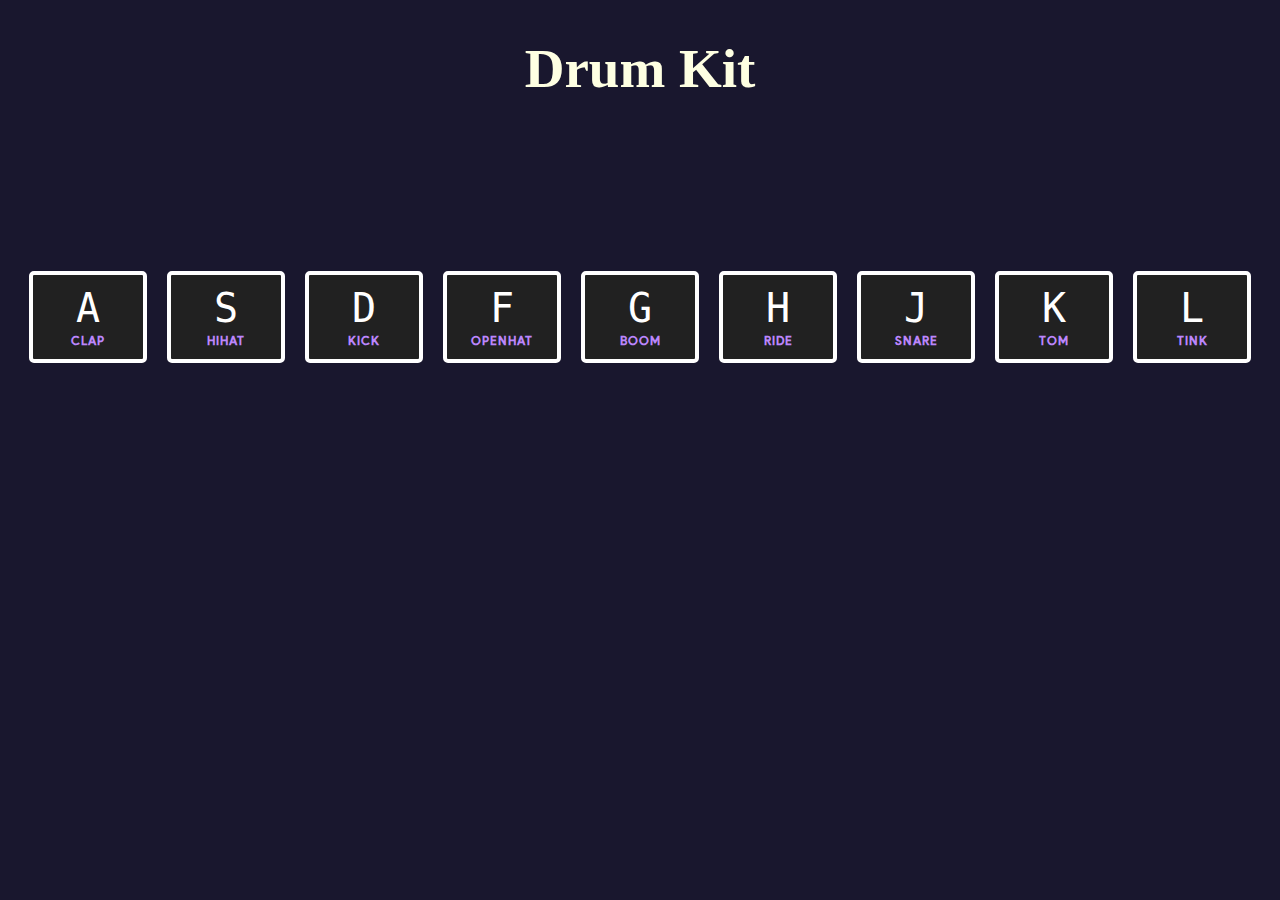
<file: JavaScript Projects/#01Day 0517/01 - Drum Kit/index.html>
<!DOCTYPE html>
<html lang="en">

<head>
  <meta charset="UTF-8">
  <title>Drum Kit</title>
  <link rel="stylesheet" href="style.css">
  <link rel="icon" href="assets/drum.png">
  <link rel="icon" href="assets/favicon.png">
</head>

<body>
  <h1 id="title">Drum Kit</h1>
  <div class="keys">
    <div data-key="65" class="A key">
      <kbd>A</kbd>
      <span class="sound">clap</span>
    </div>
    <div data-key="83" class="S key">
      <kbd>S</kbd>
      <span class="sound">hihat</span>
    </div>
    <div data-key="68" class="D key">
      <kbd>D</kbd>
      <span class="sound">kick</span>
    </div>
    <div data-key="70" class="F key">
      <kbd>F</kbd>
      <span class="sound">openhat</span>
    </div>
    <div data-key="71" class="G key">
      <kbd>G</kbd>
      <span class="sound">boom</span>
    </div>
    <div data-key="72" class="H key">
      <kbd>H</kbd>
      <span class="sound">ride</span>
    </div>
    <div data-key="74" class="J key">
      <kbd>J</kbd>
      <span class="sound">snare</span>
    </div>
    <div data-key="75" class="K key">
      <kbd>K</kbd>
      <span class="sound">tom</span>
    </div>
    <div data-key="76" class="L key">
      <kbd>L</kbd>
      <span class="sound">tink</span>
    </div>
  </div>

  <audio data-key="65" src="sounds/clap.wav"></audio>
  <audio data-key="83" src="sounds/hihat.wav"></audio>
  <audio data-key="68" src="sounds/kick.wav"></audio>
  <audio data-key="70" src="sounds/openhat.wav"></audio>
  <audio data-key="71" src="sounds/boom.wav"></audio>
  <audio data-key="72" src="sounds/ride.wav"></audio>
  <audio data-key="74" src="sounds/snare.wav"></audio>
  <audio data-key="75" src="sounds/tom.wav"></audio>
  <audio data-key="76" src="sounds/tink.wav"></audio>


  <script src="main.js"></script>

</body>

</html>
</file>
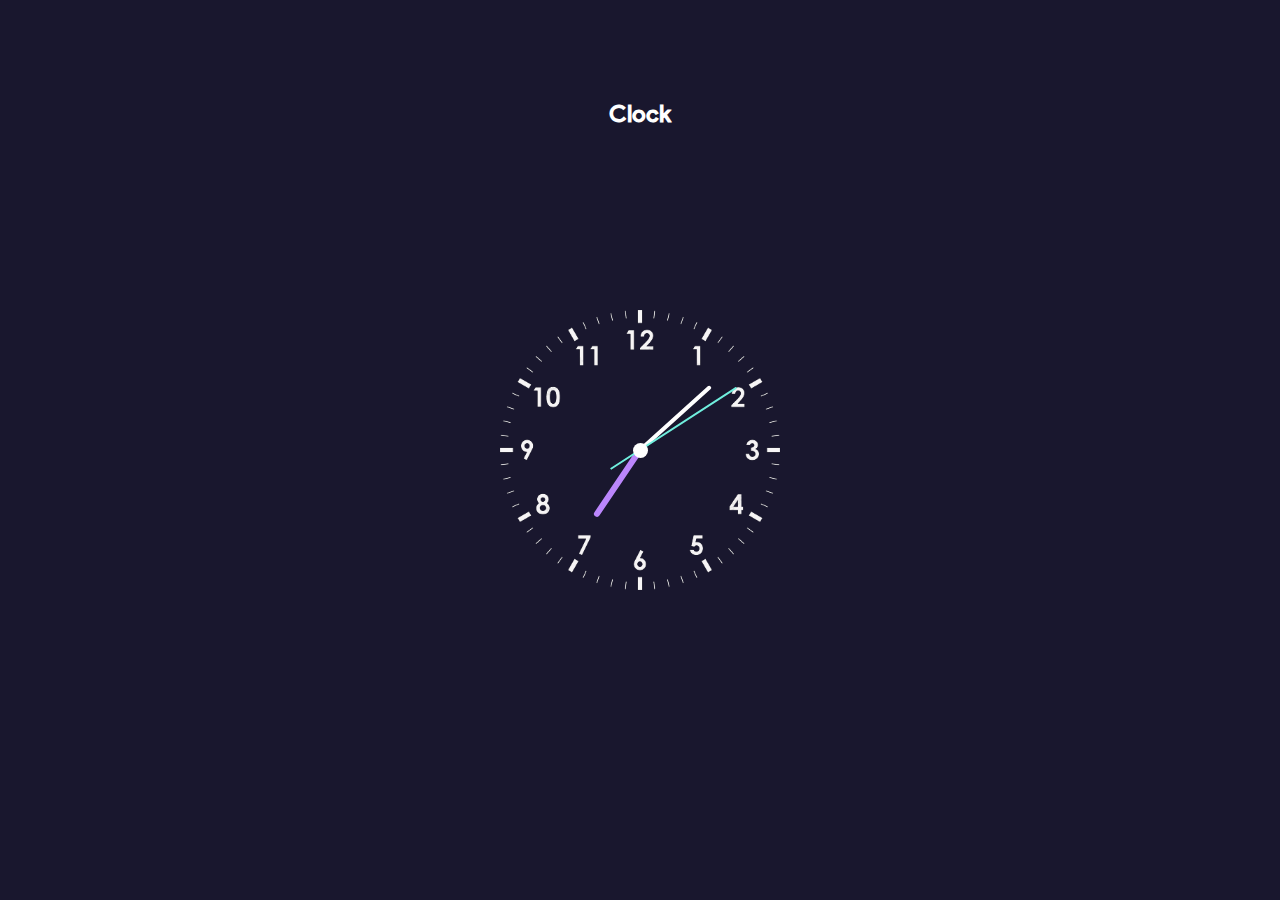
<file: JavaScript Projects/#01Day 0517/02 - Clock/index.html>
<!DOCTYPE html>
<html lang="en">

<head>
  <meta charset="UTF-8" />
  <meta http-equiv="X-UA-Compatible" content="IE=edge" />
  <meta name="viewport" content="width=device-width, initial-scale=1.0" />
  <title>Clock</title>
  <link rel="stylesheet" href="style.css" />
  <link rel="icon" href="assets/favicon.png">

</head>

<body>
  <h2 class="heading">
    Clock
  </h2>
  <div class="clock">
    <div class="hour">
      <div class="hr" id="hr"></div>
    </div>
    <div class="min">
      <div class="mn" id="mn"></div>
    </div>
    <div class="sec">
      <div class="sc" id="sc"></div>
    </div>
  </div>




  <script type="text/javascript">
    const deg = 6;
    // getting all hands of clock from html through id
    const hr = document.querySelector('#hr')
    const mn = document.querySelector('#mn');
    const sc = document.querySelector('#sc');

    setInterval(() => {
      let day = new Date();

      //setting the actual seconds minutes and hour in clock

      let ms = day.getMilliseconds() * deg;
      let hh = day.getHours() * 30;
      let mm = day.getMinutes() * deg;
      let ss = day.getSeconds() * deg + ms / 1000;

      //changing the degrees in the style as per the time

      hr.style.transform = `rotateZ(${(hh) + (mm / 12)}deg)`;
      mn.style.transform = `rotateZ(${mm}deg)`;
      sc.style.transform = `rotateZ(${ss}deg)`;

    }, 1);
  </script>
</body>

</html>
</file>
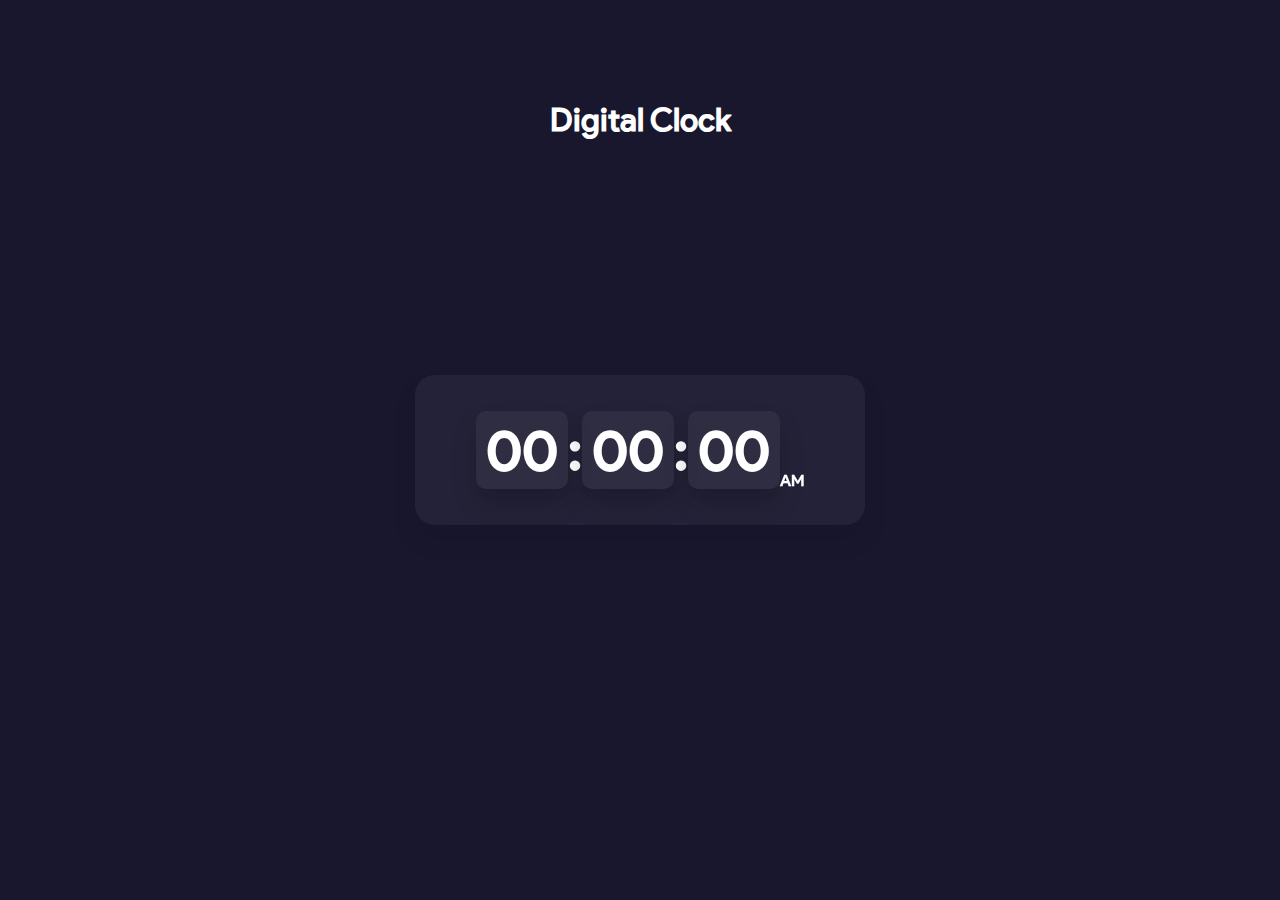
<file: JavaScript Projects/#02Day 0520/04 - Digital Clock/index.html>
<!DOCTYPE html>
<html lang="en">
  <head>
    <meta charset="UTF-8" />
    <meta http-equiv="X-UA-Compatible" content="IE=edge" />
    <meta name="viewport" content="width=device-width, initial-scale=1.0" />
    <title>Digital Clock</title>
    <link rel="stylesheet" href="style.css" />
    <link rel="shortcut icon" href="assets/favicon.png" type="image/x-icon" />
    <script src="script.js" defer></script>
  </head>
  <body>
    <section>
      <h3 class="heading">Digital Clock</h3>
      <div class="clock">
        <div class="container">
          <h2 id="hour">00</h2>
          <h2 class="dot">:</h2>
          <h2 id="minute">00</h2>
          <h2 class="dot">:</h2>
          <h2 id="seconds">00</h2>
          <span id="ampm">AM</span>
        </div>
      </div>
    </section>

  </body>
</html>
</file>
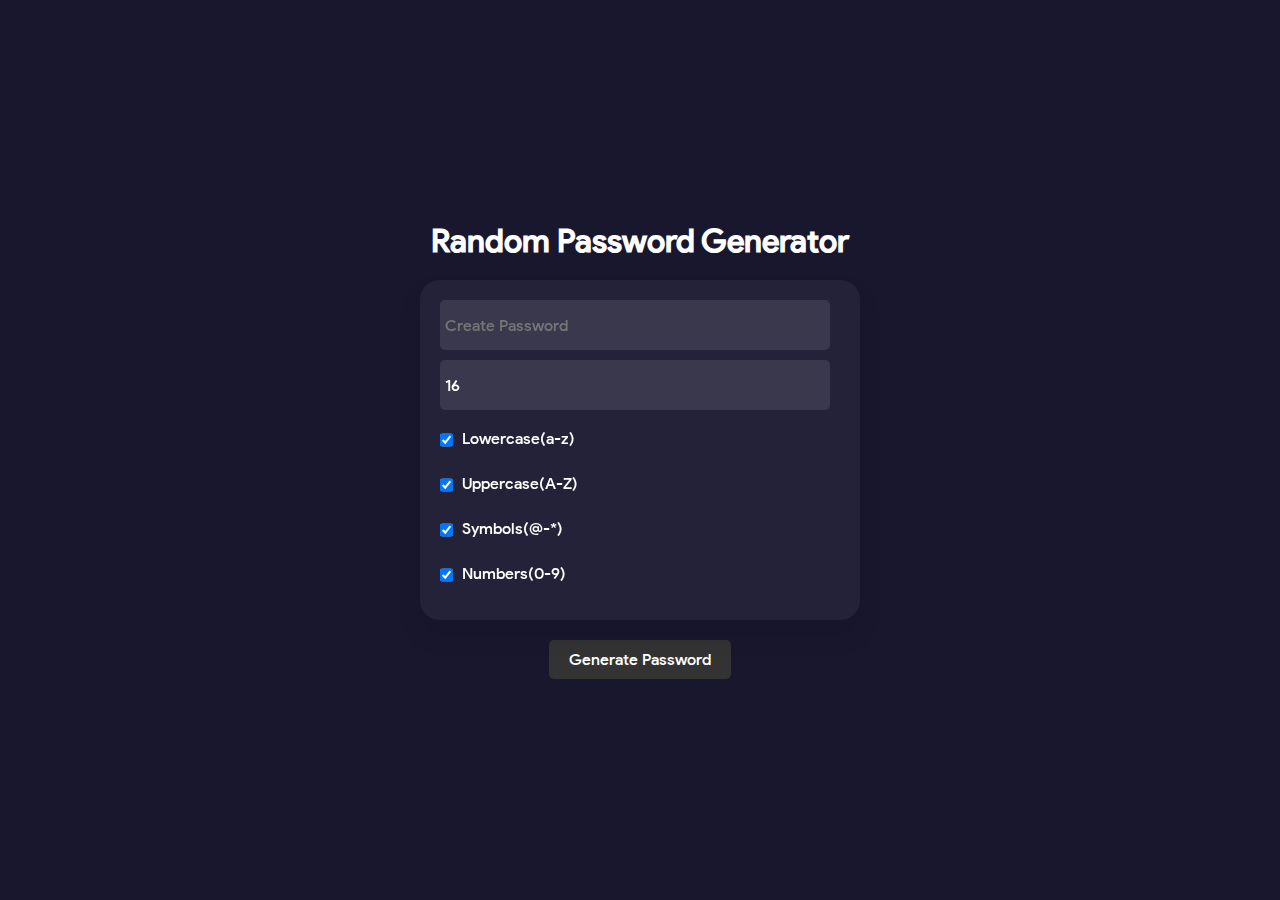
<file: JavaScript Projects/#02Day 0520/05 - Random Password Generator/index.html>
<!DOCTYPE html>
<html lang="en">
<head>
    <meta charset="UTF-8">
    <meta http-equiv="X-UA-Compatible" content="IE=edge">
    <meta name="viewport" content="width=device-width, initial-scale=1.0">
    <link rel="stylesheet" href="style.css">
    <link rel="shortcut icon" href="assets/favicon.png" type="image/x-icon">
    <script src="main.js"></script>
    <title>Random Password Generator</title>
</head>
<body>
  <div class="container">
    <h2>Random Password Generator</h2>
    <div class="inputBox">
        <input type="text" name="" placeholder="Create Password" id="password" readonly="">
        <input type="number" id="length" min="8" max="32" value="16" placeholder="Enter Number of Characters">
        <label><input type="checkbox" id="includeLowercase" checked> Lowercase(a-z)</label>
        <label><input type="checkbox" id="includeUppercase" checked> Uppercase(A-Z)</label>
        <label><input type="checkbox" id="includeSymbols" checked> Symbols(@-*)</label>
        <label><input type="checkbox" id="includeNumbers" checked> Numbers(0-9)</label>
        
    </div>
    <div id="btn" onclick="getPassword();">Generate Password</div>
  </div>


</body>
</html>
</file>
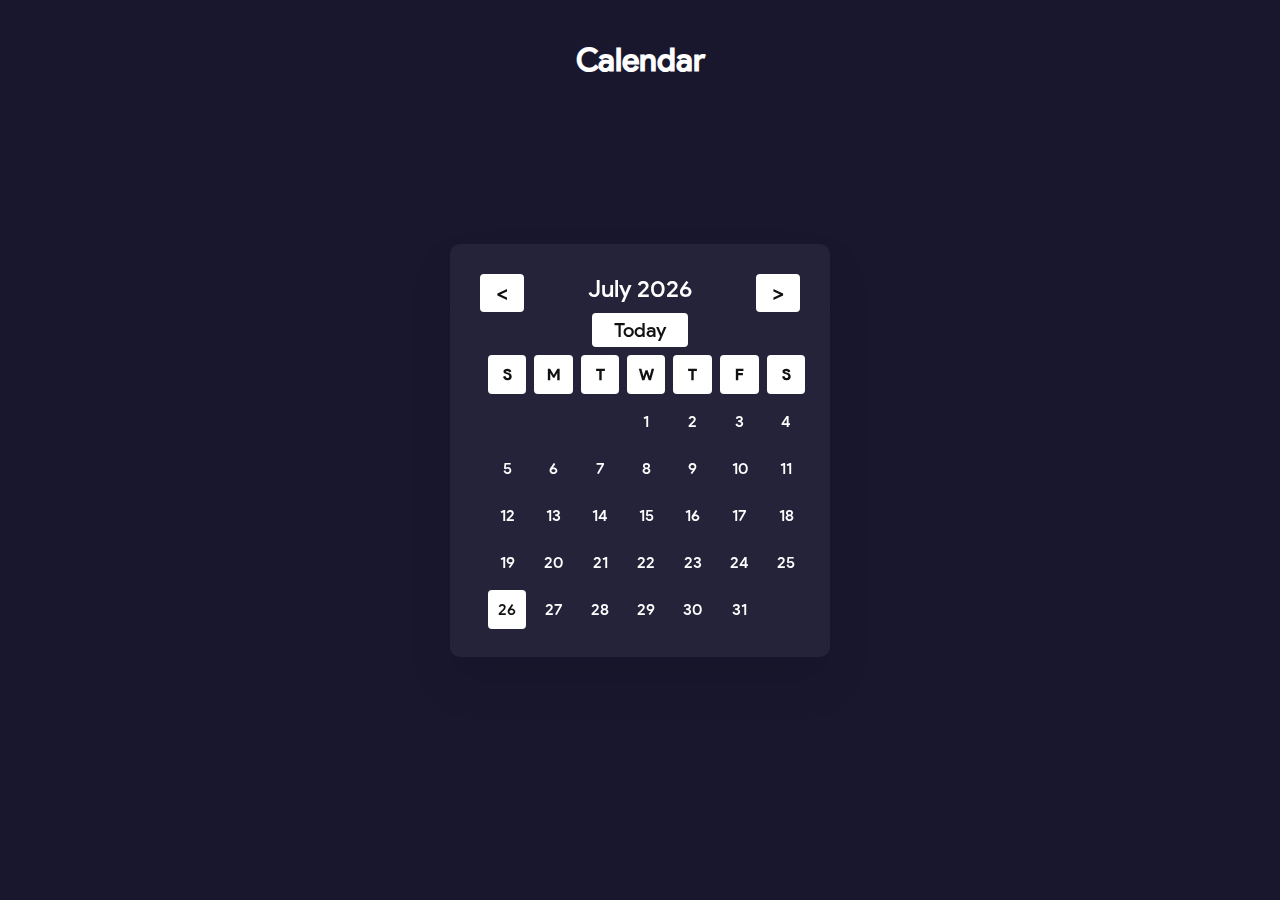
<file: JavaScript Projects/#02Day 0520/06 - Calendar/index.html>
<!DOCTYPE html>
<html lang="en">
<head>
    <meta charset="UTF-8">
    <meta http-equiv="X-UA-Compatible" content="IE=edge">
    <meta name="viewport" content="width=device-width, initial-scale=1.0">
    <link rel="stylesheet" href="style.css">
    <link rel="stylesheet" href="dycalendar.css">
    <link rel="shortcut icon" href="assets/calendar.png" type="image/x-icon">
    <title>Calendar</title>
</head>
<body>
    <section>
        <h1>Calendar</h1>
        <div class="box">
            <div class="container">
                <div id="dycalendar" ></div>
            </div>
        </div>
    </section>

    <script src="dycalendar.js"></script>
    <script src="main.js"></script>
</body>
</html>
</file>
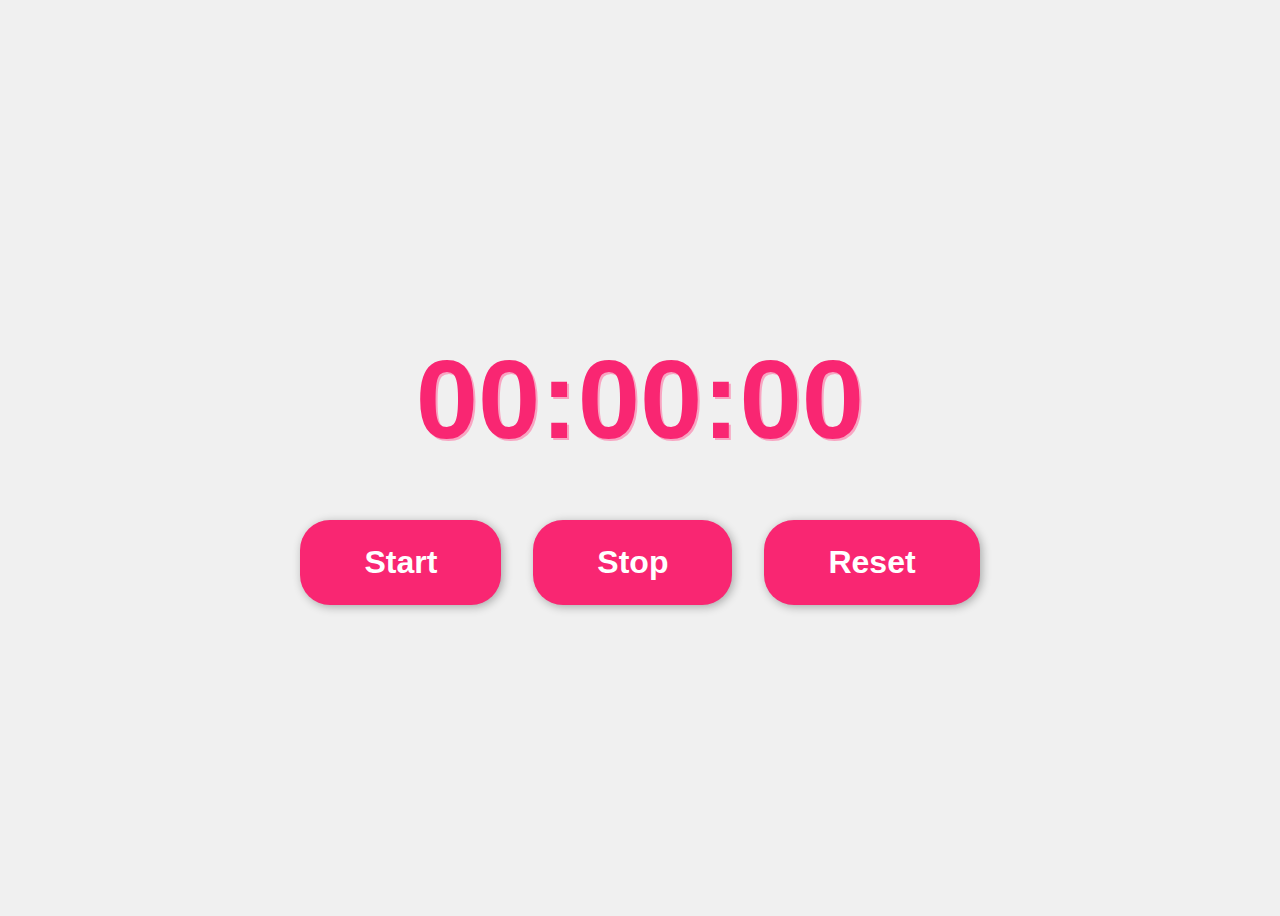
<file: JavaScript Projects/#03Day 0521/07 - Stopwatch/index.html>
<!DOCTYPE html>
<html lang="en">
<head>
    <meta charset="UTF-8">
    <meta http-equiv="X-UA-Compatible" content="IE=edge">
    <meta name="viewport" content="width=device-width, initial-scale=1.0">
    <title>Stopwatch</title>
    <link rel="stylesheet" href="style.css">
</head>
<body>

    <div id="timer">00:00:00</div>
    <div id="buttons">
        <button id="start">Start</button>
        <button id="stop">Stop</button>
        <button id="reset">Reset</button>
    </div>
    <script src="index.js"></script>
</body>
</html>
</file>
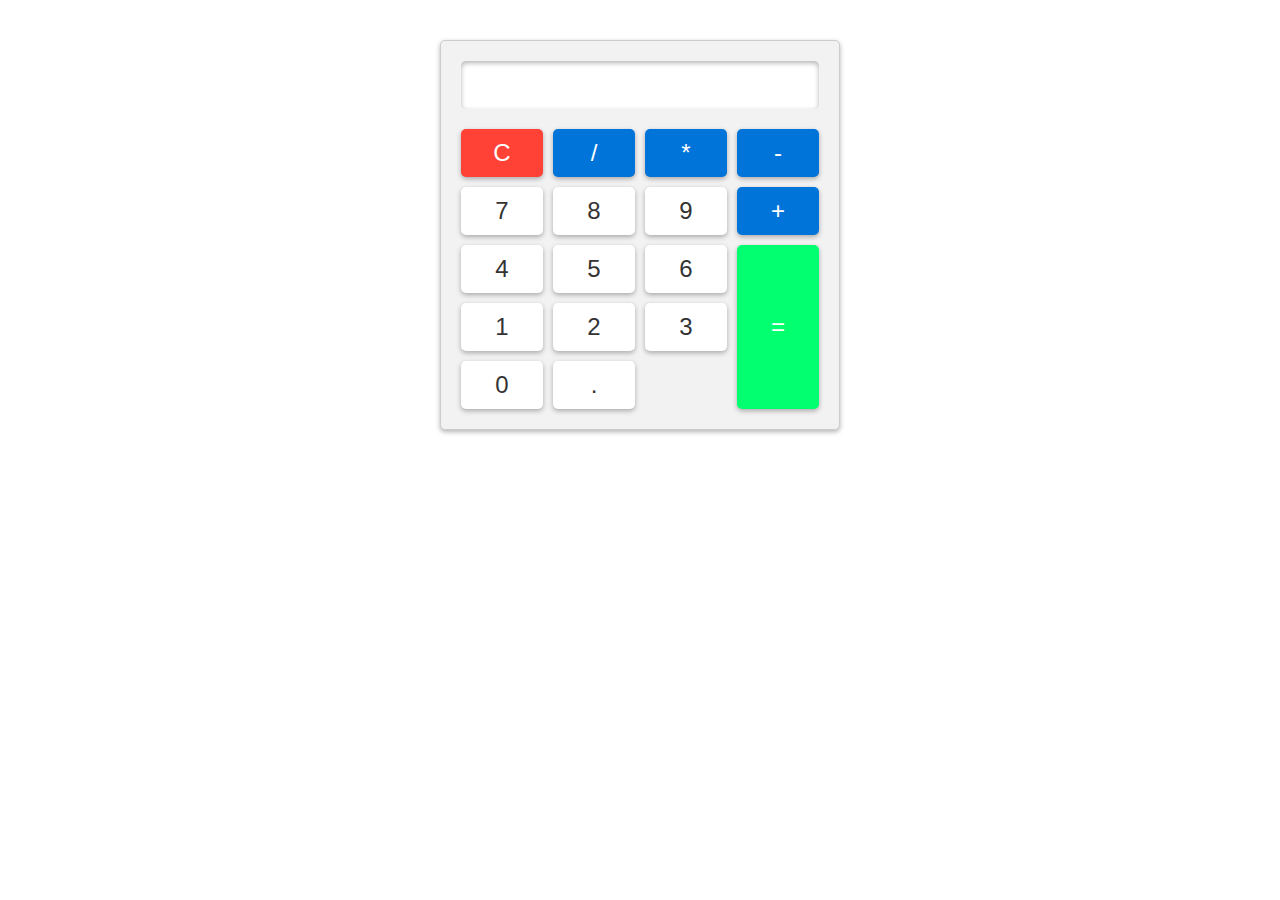
<file: JavaScript Projects/#03Day 0521/09 - Basic Calculator/index.html>
<!DOCTYPE html>
<html lang="en">
<head>
    <meta charset="UTF-8">
    <meta http-equiv="X-UA-Compatible" content="IE=edge">
    <meta name="viewport" content="width=device-width, initial-scale=1.0">
    <title>Basic Calculator</title>
    <link rel="stylesheet" href="style.css">
</head>
<body>
    <div class="calculator">
        <input type="text" id="result" readonly>
        <div class="buttons">
            <button class="clear">C</button>
            <button class="operator">/</button>
            <button class="operator">*</button>
            <button class="operator">-</button>
            <button class="number">7</button>
            <button class="number">8</button>
            <button class="number">9</button>
            <button class="operator">+</button>
            <button class="number">4</button>
            <button class="number">5</button>
            <button class="number">6</button>
            <button class="equals">=</button>
            <button class="number">1</button>
            <button class="number">2</button>
            <button class="number">3</button>
            <button class="number">0</button>
            <button class="decimal">.</button>
        </div>
    </div>
    <script src="index.js"></script>
</body>
</html>
</file>
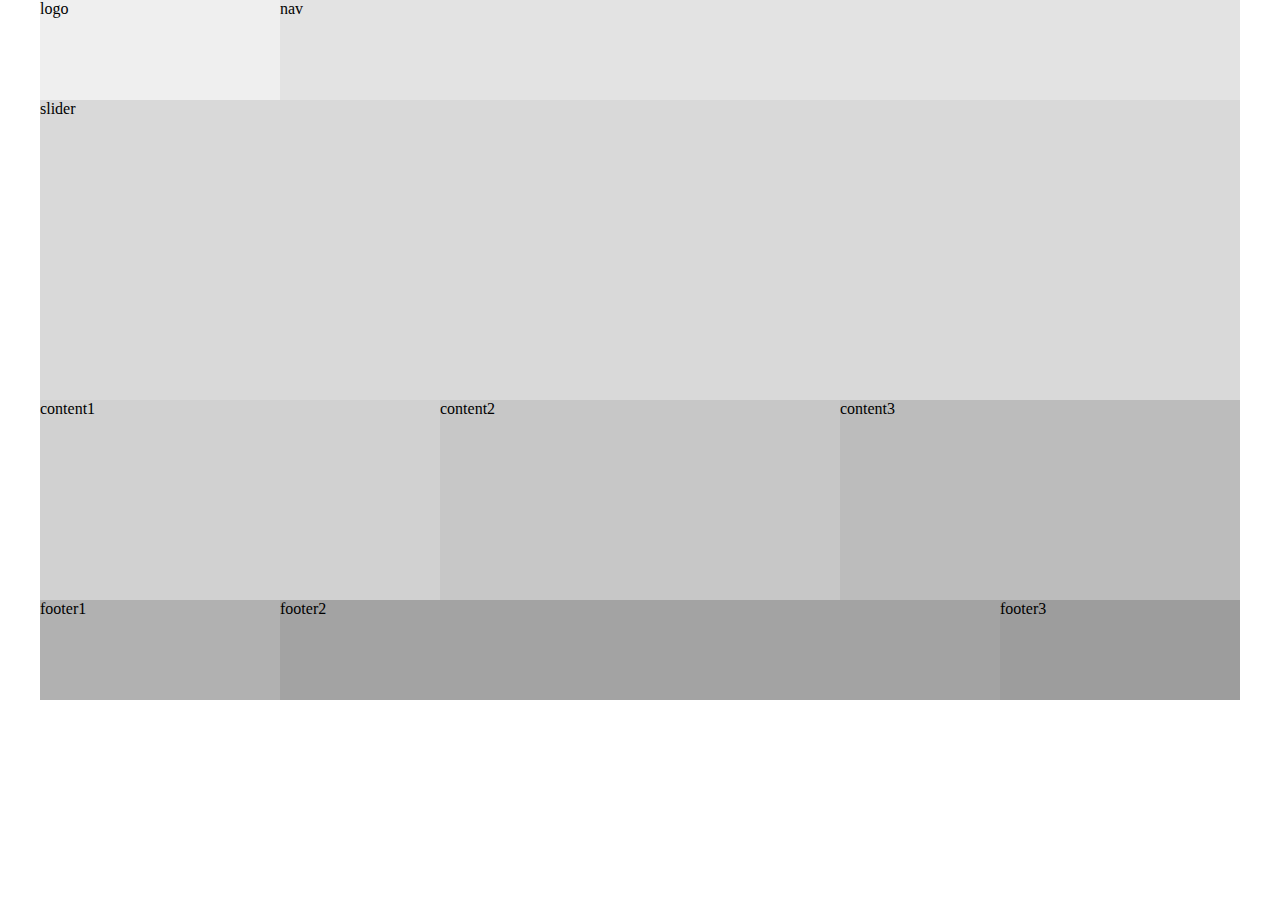
<file: WebD/Layout/A-1/index.html>
<!DOCTYPE html>
<html lang="en">
<head>
    <meta charset="UTF-8">
    <meta name="viewport" content="width=device-width, initial-scale=1.0">
    <title>A-1</title>
    <link rel="stylesheet" href="css/style.css">
</head>
<body>
    <div id="wrap">
        <div id="header">
            <div class="logo">logo</div>
            <div class="nav">nav</div>
        </div>
        <!-- header -->

        <div id="slider">slider
        </div>
        <!-- slider -->

        <div id="contents">
            <div class="content1">content1</div>
            <div class="content2">content2</div>
            <div class="content3">content3</div>
        </div>
        <!-- contents -->

        <div id="footer">
            <div class="footer1">footer1</div>
            <div class="footer2">footer2</div>
            <div class="footer3">footer3</div>
        </div>
    </div>
</body>
</html>
</file>
<file: JavaScript Projects/#01Day 0517/01 - Drum Kit/style.css>
body,
html {
  margin: 0;
  padding: 0;
  font-family: 'sans';
  font-size: 10px;
  background: #19172e;
  user-select: none;
}

@font-face {
  src: url('font/sans.ttf');
  font-family: 'sans';
}

h1 {
  font-size: 5.5rem;
  color: #FEFFE2;
  font-family: "Arvo", cursive;
  text-align: center;
}

span {
  font-weight: 100;
}

.keys {
  display: flex;
  flex: 1;
  min-height: 40vh;
  align-items: center;
  justify-content: center;
}

.key {
  border: .4rem solid white;
  border-radius: .5rem;
  margin: 1rem;
  font-size: 1.5rem;
  padding: 1rem .5rem;
  transition: all .07s ease;
  width: 10rem;
  text-align: center;
  color: white;
  background-color: #212121;
}

.playing {
  transform: scale(1.1);
  border-color: #bb86fc;
  box-shadow: 0 0 1rem #bb86fc;
}

kbd {
  display: block;
  font-size: 4rem;
}

.sound {
  font-size: 1.2rem;
  font-weight: 700;
  text-transform: uppercase;
  letter-spacing: .1rem;
  color: #bb86fc;
}

kbd {
  cursor: pointer;
}

footer {
  text-align: center;
  color: white;
  font-size: 1.5rem;
  position: absolute;
  left: 0;
  right: 0;
  bottom: 0;
  margin-bottom: 0;
  padding: 5px;
}

footer a:visited {
  color: inherit;
}
</file>
<file: JavaScript Projects/#01Day 0517/02 - Clock/style.css>
* {
  margin: 0;
  padding: 0;
  box-sizing: border-box;
}

body {
  display: flex;
  justify-content: center;
  align-items: center;
  min-height: 100vh;
  background: #19172e;
  font-family: "sans";

}

@font-face {
  src: url("font/sans.ttf");
  font-family: "sans";
}

.heading {
  color: white;
  text-align: center;
  position: absolute;
  left: 0;
  right: 0;
  top: 0;
  padding: 100px;
  line-height: 3vh;
}

.clock {
  width: 350px;
  height: 350px;
  display: flex;
  justify-content: center;
  align-items: center;
  background: url(assets/clock.png);
  background-size: cover;
}

.clock:before {
  content: "";
  position: absolute;
  width: 15px;
  height: 15px;
  background: #fff;
  border-radius: 50%;
  z-index: 10000;
}

.clock .hour,
.clock .min,
.clock .sec {
  position: absolute;
}

.clock .hour,
.hr {
  width: 160px;
  height: 160px;
}

.clock .min,
.mn {
  width: 190px;
  height: 190px;
}

.clock .sec,
.sc {
  width: 230px;
  height: 230px;
}

.hr,
.mn,
.sc {
  display: flex;
  justify-content: center;
  /* align-items: center; */
  position: absolute;
  border-radius: 50%;
}

.hr:before {
  content: "";
  position: absolute;
  width: 6px;
  height: 80px;
  background: #bb86fc;
  z-index: 10;
  border-radius: 6px 6px 0 0;
}

.mn:before {
  content: "";
  position: absolute;
  width: 4px;
  height: 90px;
  background: #fff;
  z-index: 11;
  border-radius: 6px 6px 0 0;
}

.sc:before {
  content: "";
  position: absolute;
  width: 2px;
  height: 150px;
  background: #70efde;
  z-index: 12;
  border-radius: 6px 6px 0 0;
}

footer {
  text-align: center;
  color: white;
  font-size: 1rem;
  position: absolute;
  bottom: 0;
  margin-bottom: 0;
  padding: 5px;
  line-height: 3vh;
}

footer a:visited {
  color: inherit;
}
</file>
<file: JavaScript Projects/#02Day 0520/04 - Digital Clock/style.css>
* {
  margin: 0;
  padding: 0;
  box-sizing: border-box;
  font-family: "sans";
}

@font-face {
  src: url("font/sans.ttf");
  font-family: "sans";
}

.heading {
  color: white;
  font-size: 2rem;
  text-align: center;
  position: absolute;
  top: 0;
  padding: 100px;
}

section {
  position: absolute;
  width: 100%;
  height: 100vh;
  background: #19172e;
  display: flex;
  justify-content: center;
  align-items: center;
}

.clock {
  position: relative;
  width: 450px;
  height: 150px;
  background: rgba(255, 255, 255, 0.05);
  box-shadow: 0 15px 25px rgba(0, 0, 0, 0.1);
  z-index: 1000;
  border-radius: 20px;
  backdrop-filter: blur(20px);
}

.clock .container {
  display: flex;
  justify-content: center;
  align-items: center;
  height: 100%;
}

.clock .container h2 {
  font-size: 3.5rem;
  color: #fff;
}

.clock .container h2:nth-child(odd) {
  padding: 5px 10px;
  border-radius: 10px;
  background: rgba(255, 255, 255, 0.05);
  box-shadow: 0 15px 25px rgba(0, 0, 0, 0.2);
}

#ampm {
  position: relative;
  top: 30px;
  font-size: 1rem;
  color: #fff;
  font-weight: 700;
}
</file>
<file: JavaScript Projects/#02Day 0520/05 - Random Password Generator/style.css>
* {
  padding: 0;
  margin: 0;
  font-family: "sans";
  user-select: none;
}

@font-face {
  src: url("font/sans.ttf");
  font-family: "sans";
}

.container {
  display: flex;
  flex-direction: column;
  align-items: center;
  justify-content: center;
  min-height: 100vh;
  background: #19172e;
}

h2 {
  color: white;
  font-size: 2rem;
  text-align: center;
  margin-bottom: 20px;
}

.inputBox {
  width: 400px;
  background: rgba(255, 255, 255, 0.05);
  box-shadow: 0 15px 25px rgba(0, 0, 0, 0.1);
  z-index: 1000;
  border-radius: 20px;
  backdrop-filter: blur(20px);
  padding: 20px;
}

.inputBox input[type="text"],
.inputBox input[type="number"],
.inputBox input[type="checkbox"] {
  width: calc(100% - 20px); 
  height: 40px;
  margin-bottom: 10px;
  padding: 5px;
  font-size: 1rem;
  border-radius: 5px;
  border: none;
  background: rgba(255, 255, 255, 0.1);
  color: white;
  outline: none;
}
.inputBox input[type="number"]::-webkit-inner-spin-button,
.inputBox input[type="number"]::-webkit-outer-spin-button {
  appearance: none;
  margin: 0;
}


.inputBox label {
  color: white;
  font-size: 1rem;
  display: block;
  margin-bottom: 5px; 
}

.inputBox input[type="checkbox"] {
  display: inline-block;
  width: auto;
  margin: 0 5px 0 0;
  vertical-align: middle;
}

#btn {
  cursor: pointer;
  color: #fff;
  background: #333;
  font-size: 1rem;
  padding: 10px 20px;
  border-radius: 5px;
  transition: background 0.3s ease;
  text-align: center;
  margin-top: 20px;
}

#btn:hover {
  background: #1e8e3e;
}

.name {
  text-decoration: none;
  color: white;
}

.ProjectName {
  color: white;
  text-decoration: none;
}
</file>
<file: JavaScript Projects/#02Day 0520/06 - Calendar/style.css>
* {
  margin: 0;
  padding: 0;
  box-sizing: border-box;
  font-family: "sans";
  user-select: none;
}

@font-face {
  font-family: "sans";
  src: url(font/sans.ttf);
}

section {
  position: relative;
  display: flex;
  justify-content: center;
  align-items: center;
  min-height: 100vh;
  background-color: #19172e;
  overflow: hidden;
}

h1 {
  position: absolute;
  top: 0;
  color: white;
  padding-top: 40px;
}

.box {
  position: relative;
  z-index: 1000;
}

.container {
  position: relative;
  width: 380px;
  min-height: 400px;
  background: #252339;
  box-shadow: 0 25px 45px rgba(0, 0, 0, 0.1);
  backdrop-filter: blur(25px);
  border-radius: 10px;
  display: flex;
  justify-content: center;
  align-items: center;
}

#dycalendar {
  width: 100%;
  padding: 20px;
}

#dycalendar table {
  width: 100%;
  margin-top: 10px;
  border-spacing: 8px;
}

#dycalendar table tr:nth-child(1) td {
  background: #fff;
  color: #111;
  border-radius: 4px;
  font-weight: 600;
}

#dycalendar table td {
  color: #fff;
  padding: 10px;
  cursor: pointer;
  border-radius: 4px;
}

#dycalendar table td:hover {
  background: #fff;
  color: #111 !important;
}

.dycalendar-month-container .dycalendar-today-date,
.dycalendar-target-date {
  background: #fff !important;
  color: #111 !important;
  border-radius: 8px;
}

.dycalendar-month-container
  .dycalendar-header
  .dycalendar-prev-next-btn.prev-btn {
  background: #fff;
  color: #111;
  width: 44px;
  height: 38px;
  left: 4px;
  border-radius: 4px;
  display: flex;
  justify-content: center;
  align-items: center;
  font-size: 24px;
}

.dycalendar-month-container
  .dycalendar-header
  .dycalendar-prev-next-btn.next-btn {
  background: #fff;
  color: #111;
  width: 44px;
  height: 38px;
  right: 4px;
  border-radius: 4px;
  display: flex;
  justify-content: center;
  align-items: center;
  font-size: 24px;
}

.dycalendar-month-container
  .dycalendar-today-btn {
    margin-top: 10px
}

.dycalendar-month-container
  .dycalendar-today-btn 
  .today-btn {
  background: #fff;
  color: #111;
  display: inline-block;
  width: 30%;
  border-radius: 4px;
  justify-content: center;
  font-size: 20px;
  padding: 5px;
}

.today-btn:hover {
  cursor: pointer;
}

.dycalendar-month-container .dycalendar-span-month-year {
  color: #fff;
  font-size: 1.5em;
  font-weight: 500;
}

footer {
  text-align: center;
  color: white;
  font-size: 1rem;
  position: absolute;
  left: 0;
  right: 0;
  bottom: 0;
  margin-bottom: 0;
  padding: 5px;
  line-height: 3vh;
}

footer a:visited {
  color: inherit;
}
</file>
<file: JavaScript Projects/#02Day 0520/06 - Calendar/dycalendar.css>
.dycalendar-container {
    display: inline-block;
    border : 1px solid #eee;
}

.dycalendar-container.round-edge {
    border-radius: 5%;
    -o-border-radius: 5%;
    -moz-border-radius: 5%;
    -webkit-border-radius: 5%;
}



/*================================== DAY CALENDAR ========================*/
/*
 * day calendar style
 *-------------------------------------------------*/
.dycalendar-day-container {
    padding : 10px;
    text-align : center;
    font-family : Arial;
}

.dycalendar-day-container div{
    padding : 0;
    margin-bottom : 10px;
}

.dycalendar-day-container .dycalendar-span-day {
    font-size : 110%;
}

.dycalendar-day-container .dycalendar-span-date {
    font-size : 250%;
}

.dycalendar-day-container .dycalendar-span-month-year {
    font-size : 90%
}

/*================================== DAY CALENDAR ENDS HERE ===============*/



/*================================== MONTH CALENDAR DEFAULT ========================*/

/*
 * month calendar style
 *-------------------------------------------------*/
.dycalendar-month-container {
    padding : 10px;
    text-align : center;
    font-family : Arial;
}

.dycalendar-month-container div{
    padding : 0;
    margin-bottom : -10px;
}

.dycalendar-month-container .dycalendar-header {
    position : relative;
}

.dycalendar-month-container .dycalendar-header .dycalendar-prev-next-btn {
    position : absolute;
    top : 0;
    cursor : pointer;
}

.dycalendar-month-container .dycalendar-header .dycalendar-prev-next-btn.prev-btn {
    left : 0;
}

.dycalendar-month-container .dycalendar-header .dycalendar-prev-next-btn.next-btn {
    right : 0;
}

.dycalendar-month-container .dycalendar-span-month-year {
    margin : 5px;
    cursor : pointer;
}

.dycalendar-month-container .dycalendar-body table tr td {
    padding : 5px;
}

.dycalendar-month-container .dycalendar-today-date,
.dycalendar-month-container .dycalendar-target-date {
    background-color: #111;
    color : #fff;
    border-radius: 2px;
}

/*================================== MONTH CALENDAR ENS HERE ===============*/
</file>
<file: JavaScript Projects/#03Day 0521/07 - Stopwatch/style.css>
body {
  background-color: #f0f0f0;
  font-family: "Poppins", sans-serif;
  display: flex;
  flex-direction: column;
  justify-content: center;
  min-height: 100vh;
  overflow: hidden;
  align-items: center;
}

#timer {
  font-size: 7rem;
  font-weight: 700;
  text-shadow: 2px 2px #f8a5c2;
  color: #f92672;
  width: 600px;
  text-align: center;
  margin: 40px auto;
}

#buttons {
  display: flex;
  justify-content: center;
}

button {
  background-color: #f92672;
  color: white;
  border: none;
  font-size: 2rem;
  font-weight: bold;
  padding: 1.5rem 4rem;
  margin: 1rem;
  border-radius: 30px;
  cursor: pointer;
  box-shadow: 2px 2px 10px rgba(0, 0, 0, 0.3);
  transition: all 0.2s;
}

button:hover {
  background-color: #f44583;
  box-shadow: 2px 2px 10px rgba(0, 0, 0, 0.5);
}

button[disabled] {
  opacity: 0.5;
  cursor: default;
}

@media (max-width: 800px) {
  #timer {
    font-size: 4rem;
    width: 350px;
  }

  button {
    font-size: 1.5rem;
    padding: 1rem 2rem;
  }
}
</file>
<file: JavaScript Projects/#03Day 0521/09 - Basic Calculator/style.css>
* {
  box-sizing: border-box;
  margin: 0;
}

.calculator {
  background-color: #f2f2f2;
  padding: 20px;
  max-width: 400px;
  margin: 0 auto;
  border: solid 1px #ccc;
  box-shadow: 0 2px 5px rgba(0, 0, 0, 0.3);
  border-radius: 5px;
  margin-top: 40px;
}

#result{
    width: 100%;
    padding: 10px;
    font-size: 24px;
    border: none;
    box-shadow: 0 2px 5px rgba(0, 0, 0, 0.3) inset;
    border-radius: 5px;
}

.buttons{
    display: grid;
    grid-template-columns: repeat(4, 1fr);
    grid-gap: 10px;
    margin-top: 20px;
}

button{
    padding: 10px;
    font-size: 24px;
    border: none;
    box-shadow: 0 2px 5px rgba(0, 0, 0, 0.3);
    border-radius: 5px;
    cursor: pointer;
    transition: background-color 0.3s ease;

}

button:hover{
    background-color: #ddd;
}

.clear{
    background-color: #ff4136;
    color: #fff;
}

.number, .decimal{
    background-color: #fff;
    color: #333;

}

.operator{
    background-color: #0074d9;
    color: #fff;
}

.equals{
    background-color: #01ff70;
    grid-row: span 3;
    color: #fff;
}
</file>
<file: WebD/Layout/A-1/css/style.css>
* {
    margin: 0;
    padding: 0;
}

#wrap {
    width: 1200px;
    margin: 0 auto;
}

#header {
    width: 100%;
    display: flex;
}

#header .logo {
    width: 20%;
    height: 100px;
    background-color: #efefef;
}

#header .nav {
    width: 80%;
    height: 100px;
    background-color: #e3e3e3;
}

#slider{
    width: 100%;
    height: 300px;
    background-color: #d9d9d9;
}

#contents {
    width: 100%;
    display: flex;
}

#contents .content1 {
    width: 33.3333%;
    height: 200px;
    background-color: #d1d1d1;
}

#contents .content2 {
    width: 33.3333%;
    height: 200px;
    background-color: #c7c7c7;
}

#contents .content3 {
    width: 33.3333%;
    height: 200px;
    background-color: #bcbcbc;
}

#footer{
    width: 100%;
    display: flex;
}

#footer .footer1 {
    width: 20%;
    height: 100px;
    background-color: #b1b1b1;
}

#footer .footer2 {
    width: 60%;
    height: 100px;
    background-color: #a3a3a3;
}

#footer .footer3 {
    width: 20%;
    height: 100px;
    background-color: #9d9d9d;
}
</file>
